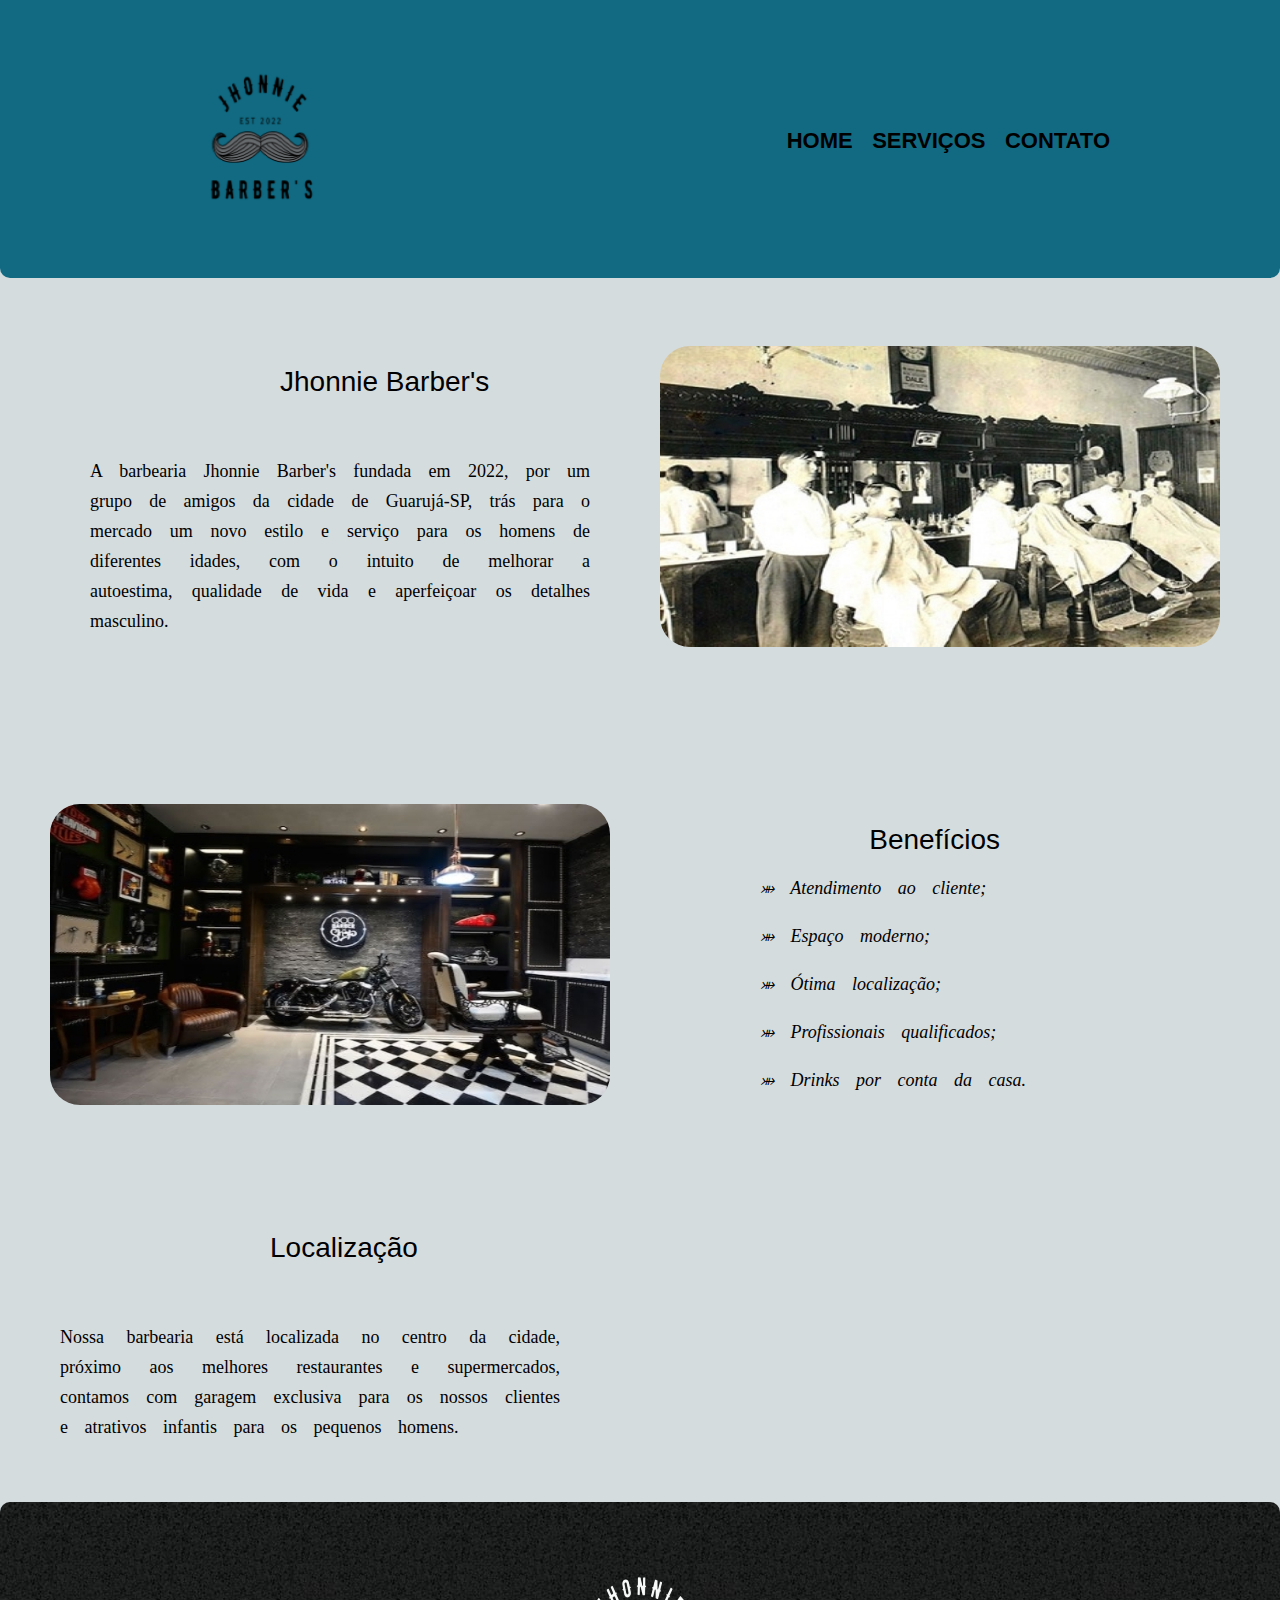
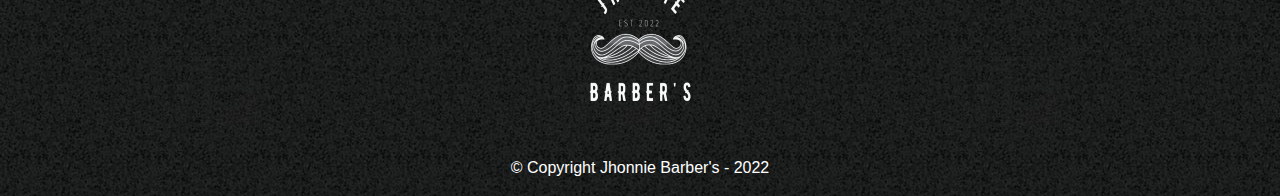
<file: index.html>
<!DOCTYPE html>
 <html lang="pt-br">
    <head>
        <meta charset="UTF-8">
        <meta name="viewport" content="width=device-width">
        <title>Jhonnie Barber's</title>

        <link rel="stylesheet" href="/reset.css/reset.css">
        <link rel="stylesheet" href="/style.css">
        <link rel="shortcut icon" href="/img/barbeariaIcons.ico"/>
        <link href="https: //fonts.googleapis.com/css2? family= Montserrat:wght@500 & display=swap" rel="stylesheet">
    </head>

    <body>
        <header>
            <div class="caixa">
                <h1><img src="/img/JhonnieBarbers.png" alt="Logo da Barberia Jhonnie"></h1>
                <nav>
                    <ul>
                        <li><a href="/index.html">Home</a></li>
                        <li><a href="/paginaServicos/servicos.html">Serviços</a></li>
                        <li><a href="/contato/contato.html">Contato</a></li>
                    </ul>
                </nav>
            </div>
        </header>

        <main>
            <section class="principal">
                <h2 class="tituloPrincipal">Jhonnie Barber's</h2>
                
                <img class="espacoBarbearia" src="/img/barbeariaJhonnie.jpg" alt="Espaço da Barbearia Jhonnie."> 

                <p id="texto">A barbearia Jhonnie Barber's fundada em 2022, por um grupo de amigos da cidade de Guarujá-SP, 
                trás para o mercado um novo estilo e serviço para os homens de diferentes idades, com o intuito de melhorar a autoestima,
                qualidade de vida e aperfeiçoar os detalhes masculino.</p>
            </section>    

            <section class="beneficios">
                <h3 class="tituloBeneficios">Benefícios</h3>

                <img class="imagemBeneficios" src="/img/beneficios.jpg" alt="Imagem dos benefícios da barbearia.">
                <ul>
                    <li class="itens">Atendimento ao cliente;</li>
                    <li class="itens">Espaço moderno;</li>
                    <li class="itens">Ótima localização;</li>
                    <li class="itens">Profissionais qualificados;</li>
                    <li class="itens">Drinks por conta da casa.</li>
                </ul>
            </section>

            <section>
                <h2 class="tituloMapa">Localização</h2>

                <p id="texto">Nossa barbearia está localizada no centro da cidade, próximo aos melhores restaurantes e supermercados,
                contamos com garagem exclusiva para os nossos clientes e atrativos infantis para os pequenos homens.
                </p>
                
                <iframe class="mapa" src="https://www.google.com/maps/embed?pb=!1m18!1m12!1m3!1d3645.79762306381!2d-46.25035978501462!3d-23.967595484482693!2m3!1f0!2f0!3f0!3m2!1i10
                24!2i768!4f13.1!3m3!1m2!1s0x94ce01cb47faf0a5%3A0xbf6765ca9531717d!2sR.%2015%20-%20Morrinhos%2C%20Guaruj%C3%A1%20-%20SP!5e0!3m2!1spt-BR!2sbr!4v166208841
                4961!5m2!1spt-BR!2sbr" width="600" height="450" style="border:0;" allowfullscreen="" loading="lazy" referrerpolicy="no-referrer-when-downgrade"></iframe>

            </section>
        </main>

        <footer>
            <img src="/img/jhonnieBarber.branco.png" alt="Logo da Barbearia Jhonnie">
            <p id="copyright">&copy; Copyright Jhonnie Barber's - 2022</p>
        </footer>
    </body>        
</html>
</file>
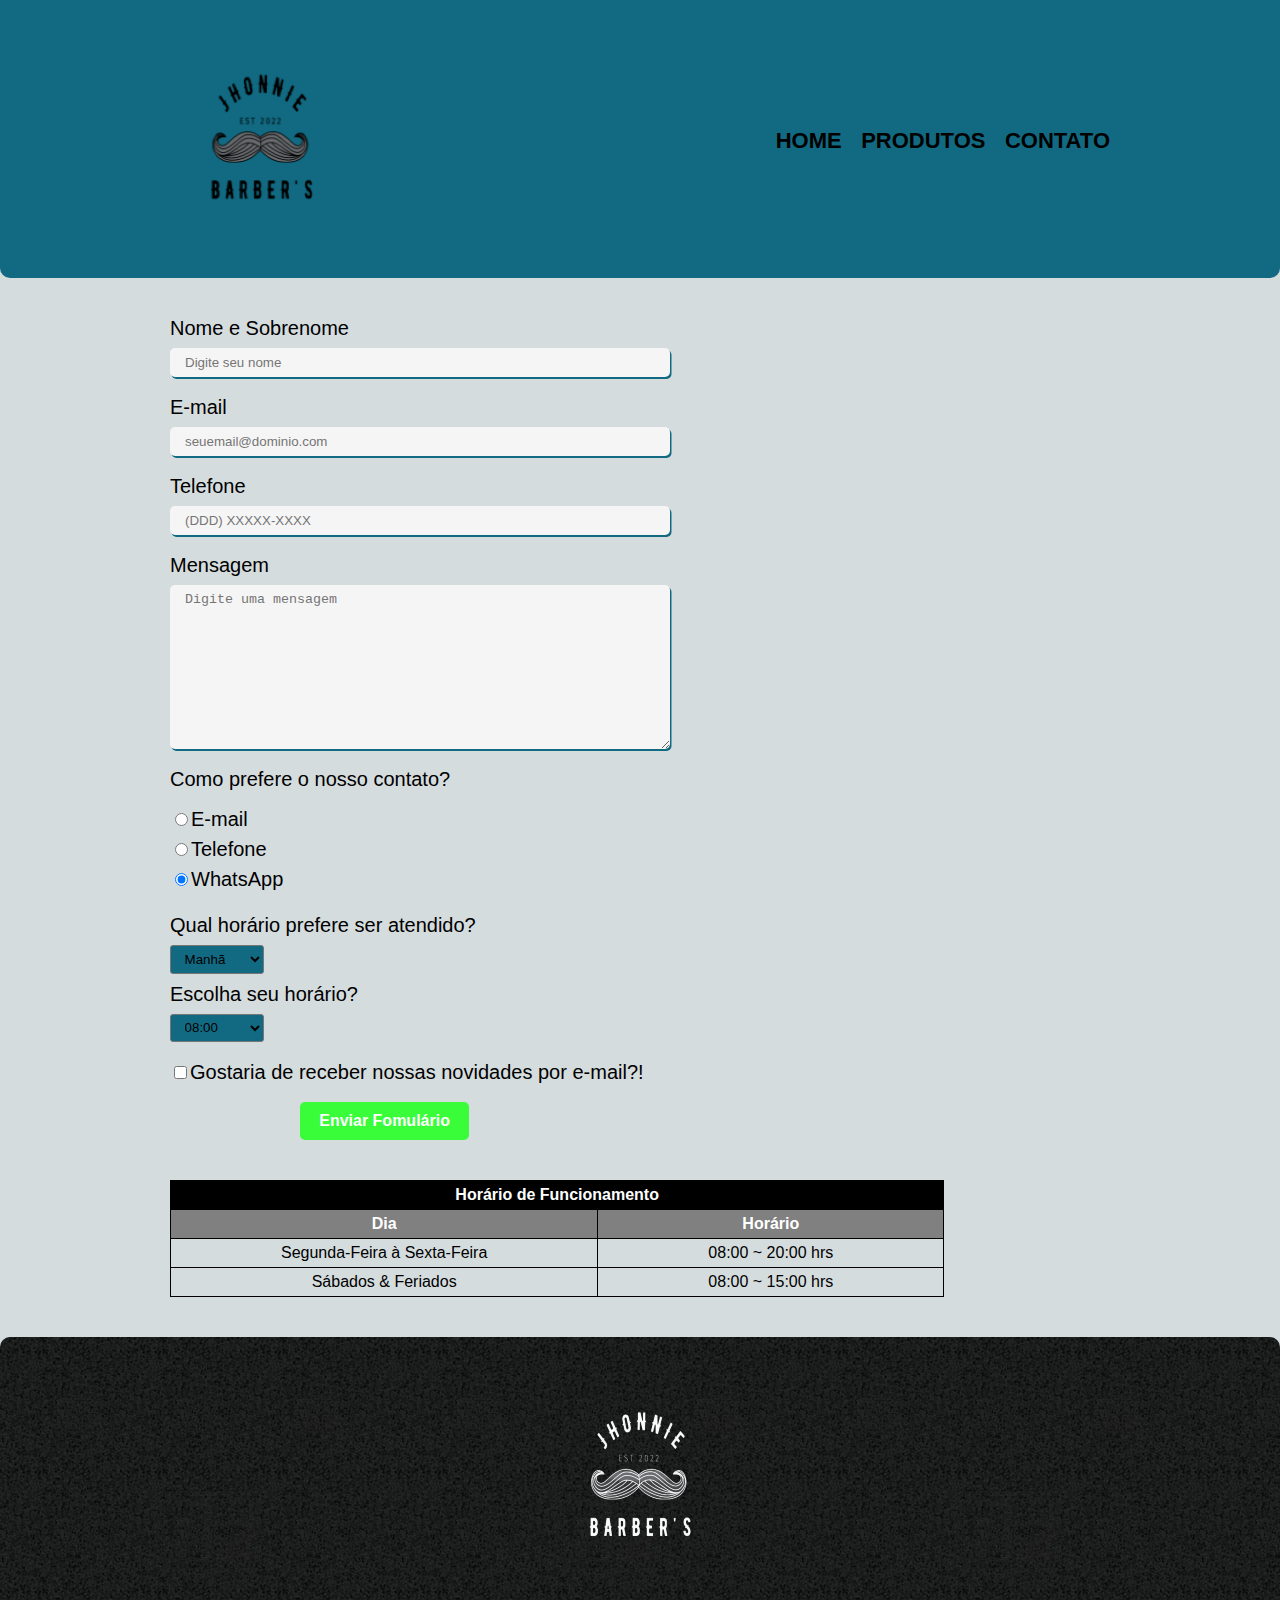
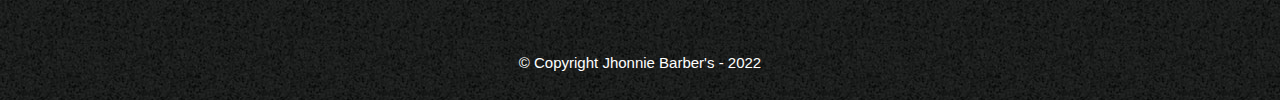
<file: Contato/index.html>
<!DOCTYPE html>
<html lang="pt-br">
    <head>
        <meta charset="UTF-8">
        <title>Contato - Jhonnie Barber's</title>

        <link rel="stylesheet" href="/reset.css/reset.css">
        <link rel="stylesheet" href="/Contato/contato.css"> 
    </head>

    <body>
        <header>
            <div class="caixa">
                <h1><img src="/img/JhonnieBarbers.png" alt="Logo da Barberia Jhonnie"></h1>
                <nav>
                    <ul>
                        <li><a href="/paginaInicial/index.html">Home</a></li>
                        <li><a href="/paginaProduto/index.html">Produtos</a></li>
                        <li><a href="/contato/index.html">Contato</a></li>
                    </ul>
                </nav>
            </div>
        </header>

        <main>
            <form>
                <label for="nomeSobrenome">Nome e Sobrenome</label>
                <input type="text" id="nomeSobrenome" class="input-padrao" required placeholder="Digite seu nome">

                <label for="email">E-mail</label>
                <input type="email" id="email" class="input-padrao" required placeholder="seuemail@dominio.com">

                <label for="telefone">Telefone</label>
                <input type="tel" id="telefone" maxlength="11" class="input-padrao" required placeholder="(DDD) XXXXX-XXXX">

                <label for="mensagem">Mensagem</label>
                <textarea cols="30" rows="10" id="mensagem" class="input-padrao" required placeholder="Digite uma mensagem"></textarea>

                <fieldset>
                    
                    <legend>Como prefere o nosso contato?</legend>

                    <label for="radio-email"><input type="radio" name="contato" value="email" id="radio-email">E-mail</label>

                    <label for="radio-telefone"><input type="radio" name="contato" value="telefone" id="radio-telefone">Telefone</label>
                    
                    <label for="radio-whatsapp"><input type="radio" name="contato" value="whatsapp" id="radio-whatsapp" checked>WhatsApp</label>
                    
                </fieldset><br>
            
                <fieldset class="horariosAtendimento">
                    <legend>Qual horário prefere ser atendido?</legend>
                    <select>
                        <option>Manhã</option>
                        <option>Tarde</option>
                        <option>Noite</option>
                    </select>

                    <legend>Escolha seu horário?</legend>
                    <select>
                        <option>08:00</option>
                        <option>09:00</option>
                        <option>10:00</option>
                        <option>11:00</option>
                        <option>12:00</option>
                        <option>13:00</option>
                        <option>14:00</option>
                        <option>15:00</option>
                        <option>16:00</option>
                        <option>17:00</option>
                        <option>18:00</option>
                        <option>19:00</option>
                        <option>20:00</option>
                    </select>
                </fieldset>

                <label class="checkbox-position"><input type="checkbox" required>Gostaria de receber nossas novidades por e-mail?!</label>

                <input type="submit" value="Enviar Fomulário" class="button">
            </form>

            <table>
                <thead>
                    <tr>
                        <th id="funcionamentoHorario" colspan="2">Horário de Funcionamento</th> 
                    </tr>
                    <tr>
                        <th>Dia</th>
                        <th>Horário</th>
                    </tr>
                </thead>
    
                <tbody>
                    <tr>
                        <td>Segunda-Feira à Sexta-Feira</td>
                        <td>08:00 ~ 20:00 hrs</td>
                    </tr>
                    <tr>
                        <td>Sábados & Feriados</td>
                        <td>08:00 ~ 15:00 hrs</td>
                    </tr>
                </tbody>
            </table>
        </main>

        <footer>
            <img src="/img/jhonnieBarber.branco.png" alt="Logo da Barbearia Jhonnie">
            <p class="copyright">&copy; Copyright Jhonnie Barber's - 2022</p>
        </footer>
    </body>
</html>
</file>
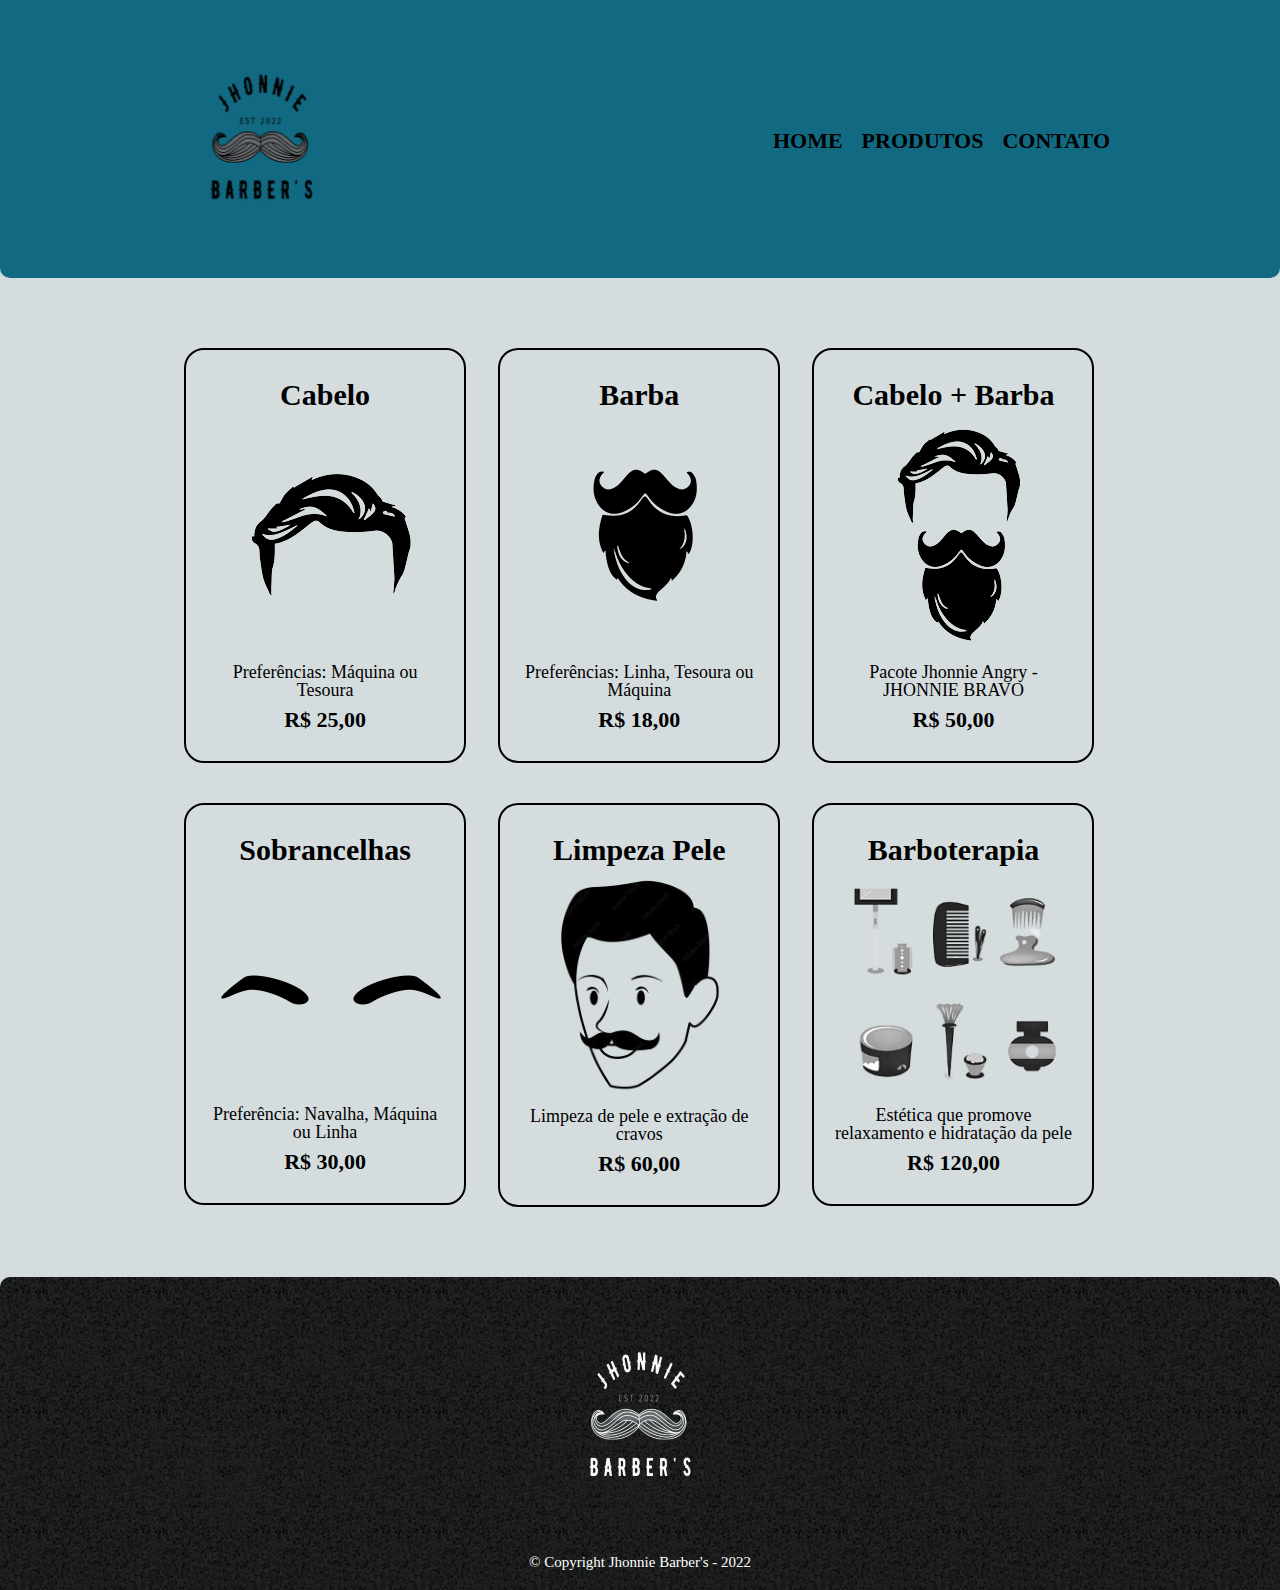
<file: paginaProduto/index.html>
<!DOCTYPE html>
<html>
    <head>
        <meta charset="UTF-8">
        <title>Produtos - Jhonnie Barber's</title>

        <link rel="stylesheet" href="/reset.css/reset.css">
        <link rel="stylesheet" href="produtos.css"> 
    </head>

    <body>
        <header>
            <div class="caixa">
                <h1><img src="/img/JhonnieBarbers.png" alt="Logo da Barbearia"></h1>
                <nav>
                    <ul>
                        <li><a href="/paginaInicial/index.html">Home</a></li>
                        <li><a href="/paginaProduto/index.html">Produtos</a></li>
                        <li><a href="/contato/index.html">Contato</a></li>
                    </ul>
                </nav>
            </div>
        </header>

        <main>
            <ul class="produtos">
                <li>
                    <h2>Cabelo</h2>
                    <img src="/img/cabelo1.png">
                    <p class="produto-descricao">Preferências: Máquina ou Tesoura</p>
                    <p class="produto-preco">R$ 25,00</p>
                </li>
                <li>
                    <h2>Barba</h2>
                    <img src="/img/barba1.png">
                    <p class="produto-descricao">Preferências: Linha, Tesoura ou Máquina</p>
                    <p class="produto-preco">R$ 18,00</p>
                </li>
                <li>
                    <h2>Cabelo + Barba</h2>
                    <img src="/img/cabelo+barba1.png">
                    <p class="produto-descricao">Pacote Jhonnie Angry - JHONNIE BRAVO</p>
                    <p class="produto-preco">R$ 50,00</p>
                </li>
                <li>
                    <h2>Sobrancelhas</h2>
                    <img src="/img/sobrancelhas.png">
                    <p class="produto-descricao">Preferência: Navalha, Máquina ou Linha</p>
                    <p class="produto-preco">R$ 30,00</p>
                </li>
                <li>
                    <h2>Limpeza Pele</h2>
                    <img src="/img/rosto.png">
                    <p class="produto-descricao">Limpeza de pele e extração de cravos</p>
                    <p class="produto-preco">R$ 60,00</p>
                </li>
                <li>
                    <h2>Barboterapia</h2>
                    <img src="/img/barboterapia.png">
                    <p class="produto-descricao">Estética que promove relaxamento e hidratação da pele</p>
                    <p class="produto-preco">R$ 120,00</p>
                </li>
            </ul>
        </main>

        <footer>
            <img src="/img/jhonnieBarber.branco.png" alt="Logo da Barbearia">
            <p class="copyright">&copy; Copyright Jhonnie Barber's - 2022</p>
        </footer>
    </body>
</html>
</file>
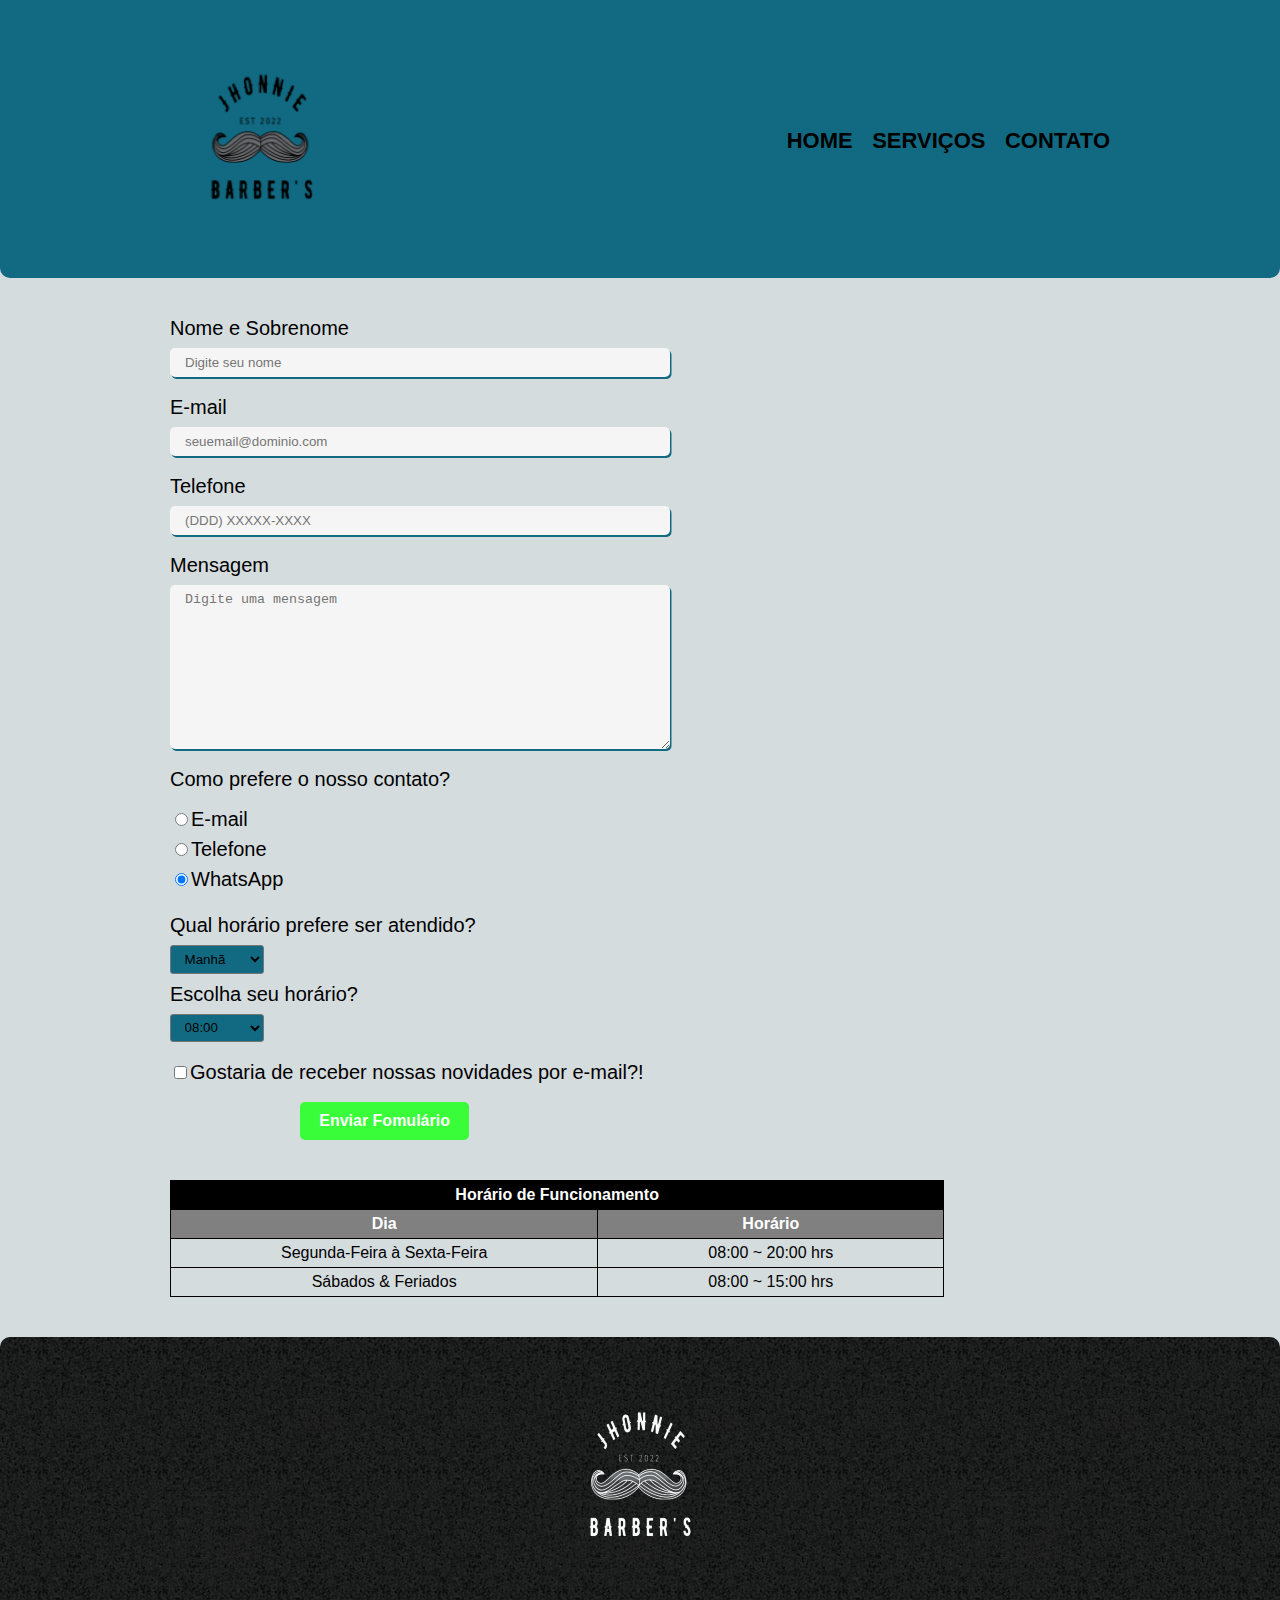
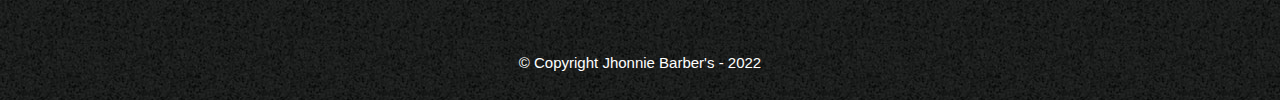
<file: Contato/contato.html>
<!DOCTYPE html>
<html lang="pt-br">
    <head>
        <meta charset="UTF-8">
        <title>Contato - Jhonnie Barber's</title>

        <link rel="stylesheet" href="/reset.css/reset.css">
        <link rel="stylesheet" href="/Contato/contato.css">
        <link rel="shortcut icon" href="/img/barbeariaIcons.ico"/>
        <link href="https: //fonts.googleapis.com/css2? family= Montserrat:wght@500 & display=swap" rel="stylesheet">
    </head>

    <body>
        <header>
            <div class="caixa">
                <h1><img src="/img/JhonnieBarbers.png" alt="Logo da Barberia Jhonnie"></h1>
                <nav>
                    <ul>
                        <li><a href="/index.html">Home</a></li>
                        <li><a href="/paginaServicos/servicos.html">Serviços</a></li>
                        <li><a href="/contato/contato.html">Contato</a></li>
                    </ul>
                </nav>
            </div>
        </header>

        <main>
            <form action="https://formspree.io/f/xqkjavbv" method="POST">
                
                <label for="nomeSobrenome">Nome e Sobrenome</label>
                <input type="text" name="Nome completo" id="nomeSobrenome" class="input-padrao" required placeholder="Digite seu nome">

                <label for="email">E-mail</label>
                <input type="email" name="E-mail" id="email" class="input-padrao" required placeholder="seuemail@dominio.com">

                <label for="telefone">Telefone</label>
                <input type="tel" name="Telefone" id="telefone" maxlength="11" class="input-padrao" required placeholder="(DDD) XXXXX-XXXX">

                <label for="mensagem">Mensagem</label>
                <textarea cols="30" rows="10" id="mensagem" name="Mensagem" class="input-padrao" required placeholder="Digite uma mensagem"></textarea>

                <fieldset>
                    
                    <legend>Como prefere o nosso contato?</legend>

                    <label for="radio-email"><input type="radio" name="Contato" value="email" id="radio-email">E-mail</label>

                    <label for="radio-telefone"><input type="radio" name="Contato" value="telefone" id="radio-telefone">Telefone</label>
                    
                    <label for="radio-whatsapp"><input type="radio" name="Contato" value="whatsapp" id="radio-whatsapp" checked>WhatsApp</label>
                    
                </fieldset><br>
            
                <fieldset class="horariosAtendimento">
                    <legend>Qual horário prefere ser atendido?</legend>
                    <select>
                        <option>Manhã</option>
                        <option>Tarde</option>
                        <option>Noite</option>
                    </select>

                    <legend>Escolha seu horário?</legend>
                    <select>
                        <option>08:00</option>
                        <option>09:00</option>
                        <option>10:00</option>
                        <option>11:00</option>
                        <option>12:00</option>
                        <option>13:00</option>
                        <option>14:00</option>
                        <option>15:00</option>
                        <option>16:00</option>
                        <option>17:00</option>
                        <option>18:00</option>
                        <option>19:00</option>
                        <option>20:00</option>
                    </select>
                </fieldset>

                <label class="checkbox-position"><input type="checkbox" required>Gostaria de receber nossas novidades por e-mail?!</label>

                <input type="submit" value="Enviar Fomulário" class="button">
            </form>

            <table>
                <thead>
                    <tr>
                        <th id="funcionamentoHorario" colspan="2">Horário de Funcionamento</th> 
                    </tr>
                    <tr>
                        <th>Dia</th>
                        <th>Horário</th>
                    </tr>
                </thead>
    
                <tbody>
                    <tr>
                        <td>Segunda-Feira à Sexta-Feira</td>
                        <td>08:00 ~ 20:00 hrs</td>
                    </tr>
                    <tr>
                        <td>Sábados & Feriados</td>
                        <td>08:00 ~ 15:00 hrs</td>
                    </tr>
                </tbody>
            </table>
        </main>

        <footer>
            <img src="/img/jhonnieBarber.branco.png" alt="Logo da Barbearia Jhonnie">
            <p class="copyright">&copy; Copyright Jhonnie Barber's - 2022</p>
        </footer>
    </body>
</html>
</file>
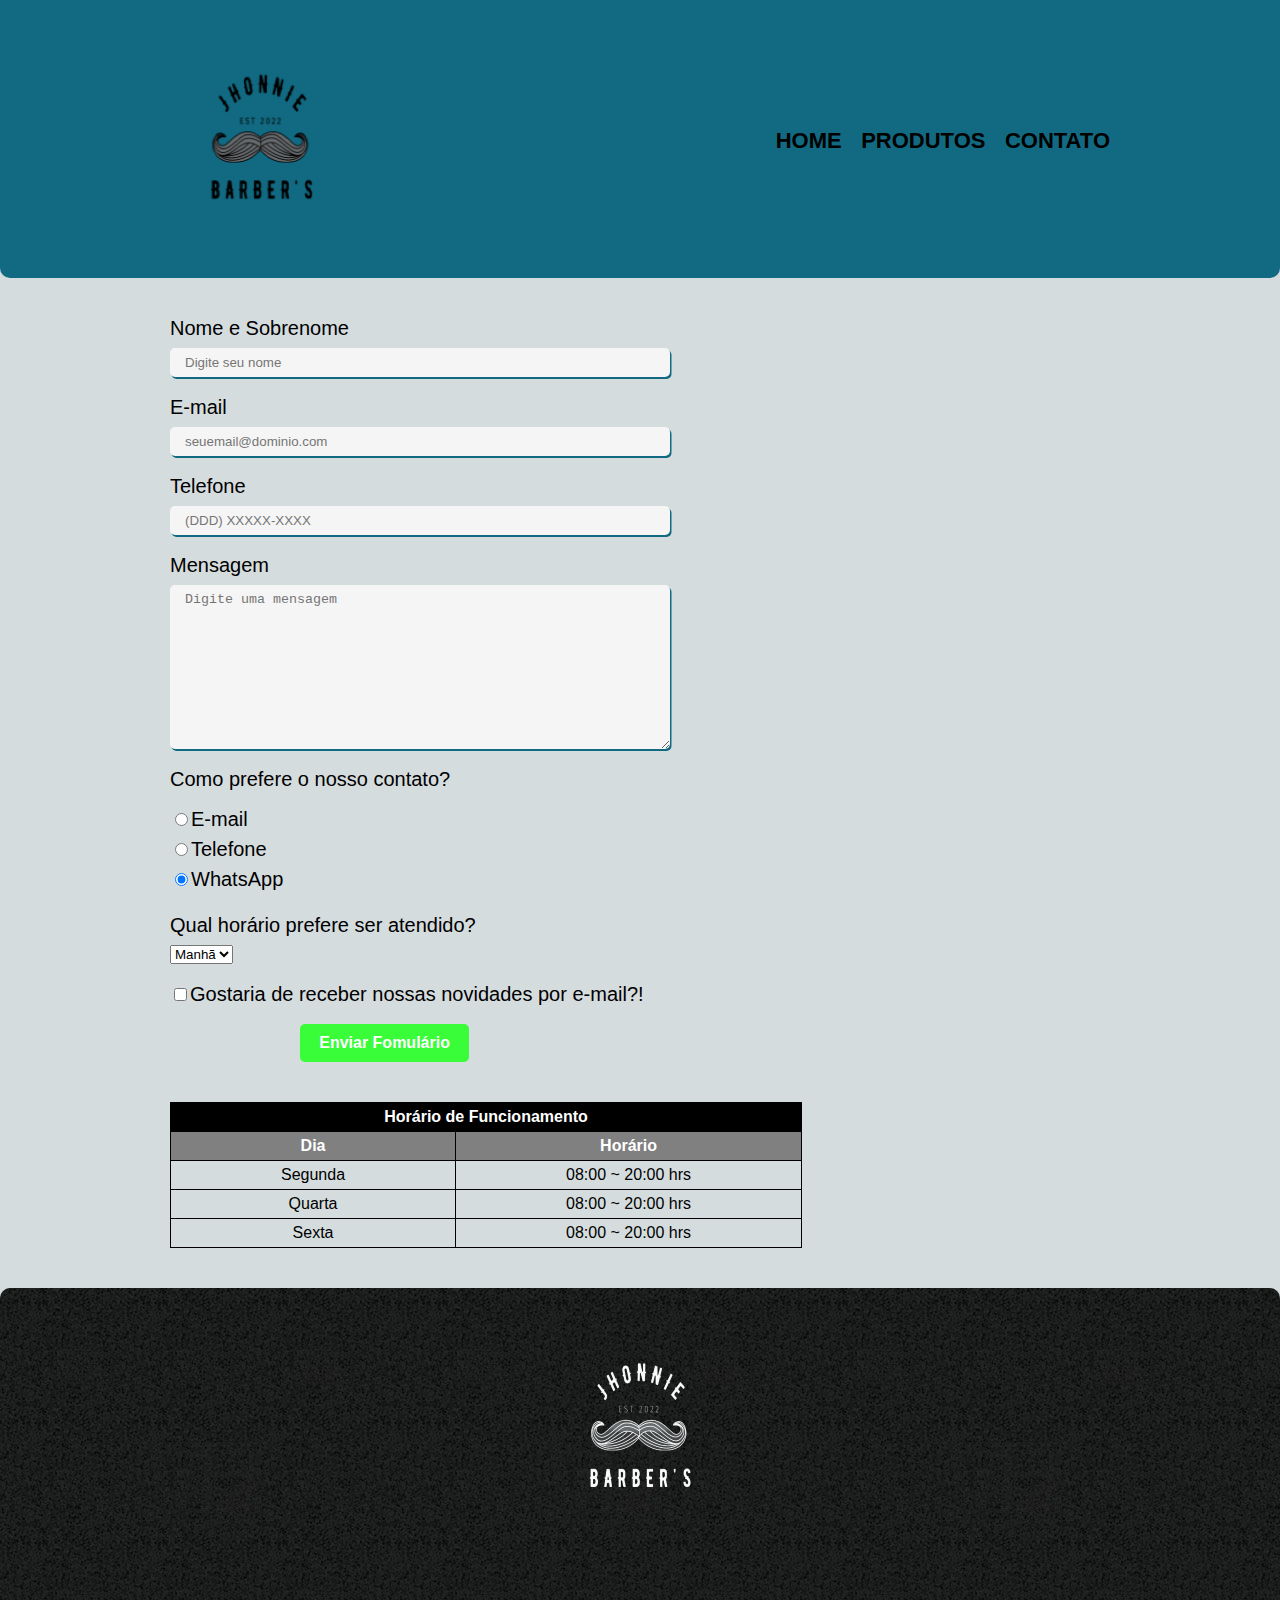
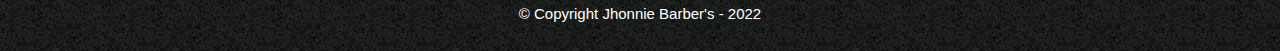
<file: Contato/contatos.html>
<!DOCTYPE html>
<html>
    <head>
        <meta charset="UTF-8">
        <title>Contato - Jhonnie Barber's</title>

        <link rel="stylesheet" href="/reset.css/reset.css">
        <link rel="stylesheet" href="/Contato/contato.css"> 
    </head>

    <body>
        <header>
            <div class="caixa">
                <h1><img src="/img/JhonnieBarbers.png" alt="Logo da Barberia Jhonnie"></h1>
                <nav>
                    <ul>
                        <li><a href="/Página Inicial/index.html">Home</a></li>
                        <li><a href="/Página Produto/produtos.html">Produtos</a></li>
                        <li><a href="/Contato/contatos.html">Contato</a></li>
                    </ul>
                </nav>
            </div>
        </header>

        <main>
            <form>
                <label for="nomeSobrenome">Nome e Sobrenome</label>
                <input type="text" id="nomeSobrenome" class="input-padrao" required placeholder="Digite seu nome">

                <label for="email">E-mail</label>
                <input type="email" id="email" class="input-padrao" required placeholder="seuemail@dominio.com">

                <label for="telefone">Telefone</label>
                <input type="tel" id="telefone" maxlength="11" class="input-padrao" required placeholder="(DDD) XXXXX-XXXX">

                <label for="mensagem">Mensagem</label>
                <textarea cols="30" rows="10" id="mensagem" class="input-padrao" required placeholder="Digite uma mensagem"></textarea>

                <fieldset>
                    
                    <legend>Como prefere o nosso contato?</legend>

                    <label for="radio-email"><input type="radio" name="contato" value="email" id="radio-email">E-mail</label>

                    <label for="radio-telefone"><input type="radio" name="contato" value="telefone" id="radio-telefone">Telefone</label>
                    
                    <label for="radio-whatsapp"><input type="radio" name="contato" value="whatsapp" id="radio-whatsapp" checked>WhatsApp</label>
                    
                </fieldset><br>
            
                <fieldset>
                    <legend>Qual horário prefere ser atendido?</legend>
                    <select>
                        <option>Manhã</option>
                        <option>Tarde</option>
                        <option>Noite</option>
                    </select>
                </fieldset>

                <label class="checkbox-position"><input type="checkbox" required>Gostaria de receber nossas novidades por e-mail?!</label>

                <input type="submit" value="Enviar Fomulário" class="button">
            </form>

            <table>
                <thead>
                    <tr>
                        <th id="funcionamentoHorario" colspan="2">Horário de Funcionamento</th> 
                    </tr>
                    <tr>
                        <th>Dia</th>
                        <th>Horário</th>
                    </tr>
                </thead>
    
                <tbody>
                    <tr>
                        <td>Segunda</td>
                        <td>08:00 ~ 20:00 hrs</td>
                    </tr>
                    <tr>
                        <td>Quarta</td>
                        <td>08:00 ~ 20:00 hrs</td>
                    </tr>
                    <tr>
                        <td>Sexta</td>
                        <td>08:00 ~ 20:00 hrs</td>
                    </tr>
                </tbody>
            </table>
        </main>

        <footer>
            <img src="/img/jhonnieBarber.branco.png" alt="Logo da Barbearia Jhonnie">
            <p class="copyright">&copy; Copyright Jhonnie Barber's - 2022</p>
        </footer>
    </body>
</html>
</file>
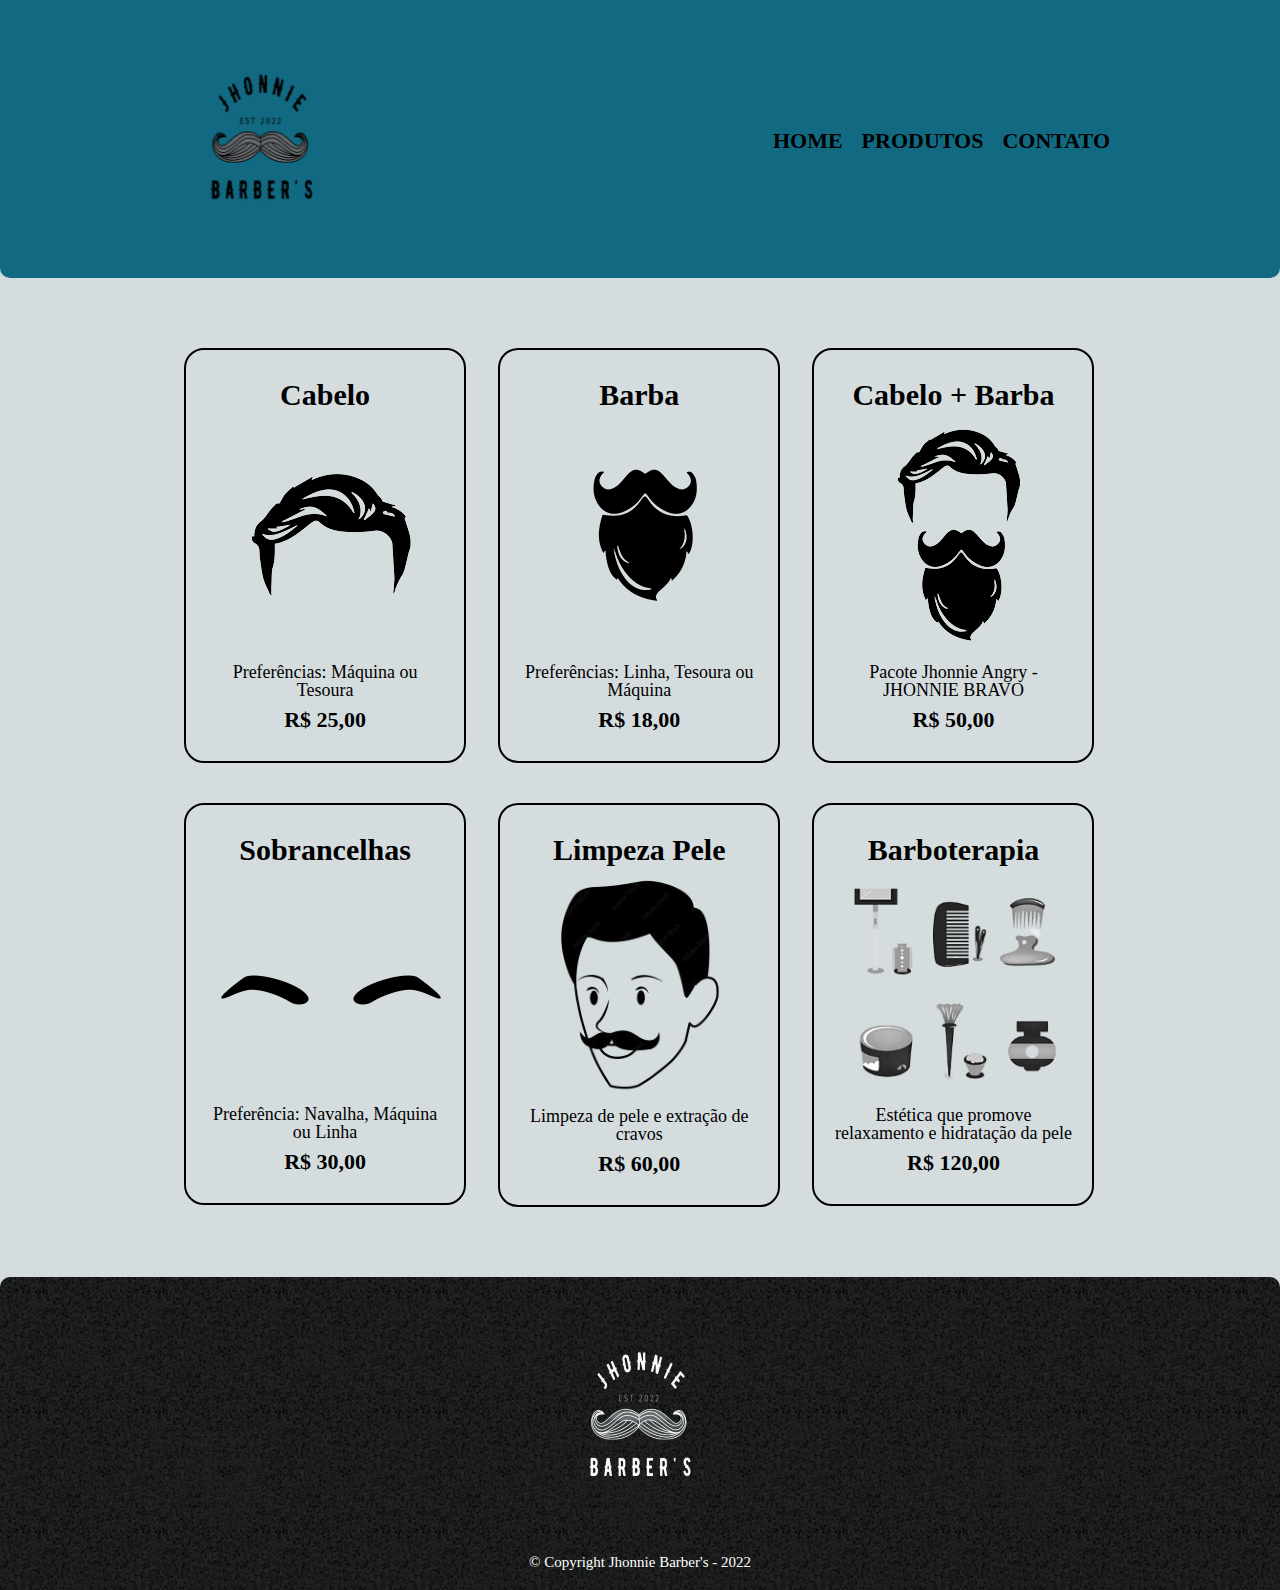
<file: paginaProduto/produto.html>
<!DOCTYPE html>
<html>
    <head>
        <meta charset="UTF-8">
        <title>Produtos - Jhonnie Barber's</title>

        <link rel="stylesheet" href="/reset.css/reset.css">
        <link rel="stylesheet" href="produtos.css"> 
    </head>

    <body>
        <header>
            <div class="caixa">
                <h1><img src="/img/JhonnieBarbers.png" alt="Logo da Barbearia"></h1>
                <nav>
                    <ul>
                        <li><a href="/index.html">Home</a></li>
                        <li><a href="/paginaProduto/produto.html">Produtos</a></li>
                        <li><a href="/contato/contato.html">Contato</a></li>
                    </ul>
                </nav>
            </div>
        </header>

        <main>
            <ul class="produtos">
                <li>
                    <h2>Cabelo</h2>
                    <img src="/img/cabelo1.png">
                    <p class="produto-descricao">Preferências: Máquina ou Tesoura</p>
                    <p class="produto-preco">R$ 25,00</p>
                </li>
                <li>
                    <h2>Barba</h2>
                    <img src="/img/barba1.png">
                    <p class="produto-descricao">Preferências: Linha, Tesoura ou Máquina</p>
                    <p class="produto-preco">R$ 18,00</p>
                </li>
                <li>
                    <h2>Cabelo + Barba</h2>
                    <img src="/img/cabelo+barba1.png">
                    <p class="produto-descricao">Pacote Jhonnie Angry - JHONNIE BRAVO</p>
                    <p class="produto-preco">R$ 50,00</p>
                </li>
                <li>
                    <h2>Sobrancelhas</h2>
                    <img src="/img/sobrancelhas.png">
                    <p class="produto-descricao">Preferência: Navalha, Máquina ou Linha</p>
                    <p class="produto-preco">R$ 30,00</p>
                </li>
                <li>
                    <h2>Limpeza Pele</h2>
                    <img src="/img/rosto.png">
                    <p class="produto-descricao">Limpeza de pele e extração de cravos</p>
                    <p class="produto-preco">R$ 60,00</p>
                </li>
                <li>
                    <h2>Barboterapia</h2>
                    <img src="/img/barboterapia.png">
                    <p class="produto-descricao">Estética que promove relaxamento e hidratação da pele</p>
                    <p class="produto-preco">R$ 120,00</p>
                </li>
            </ul>
        </main>

        <footer>
            <img src="/img/jhonnieBarber.branco.png" alt="Logo da Barbearia">
            <p class="copyright">&copy; Copyright Jhonnie Barber's - 2022</p>
        </footer>
    </body>
</html>
</file>
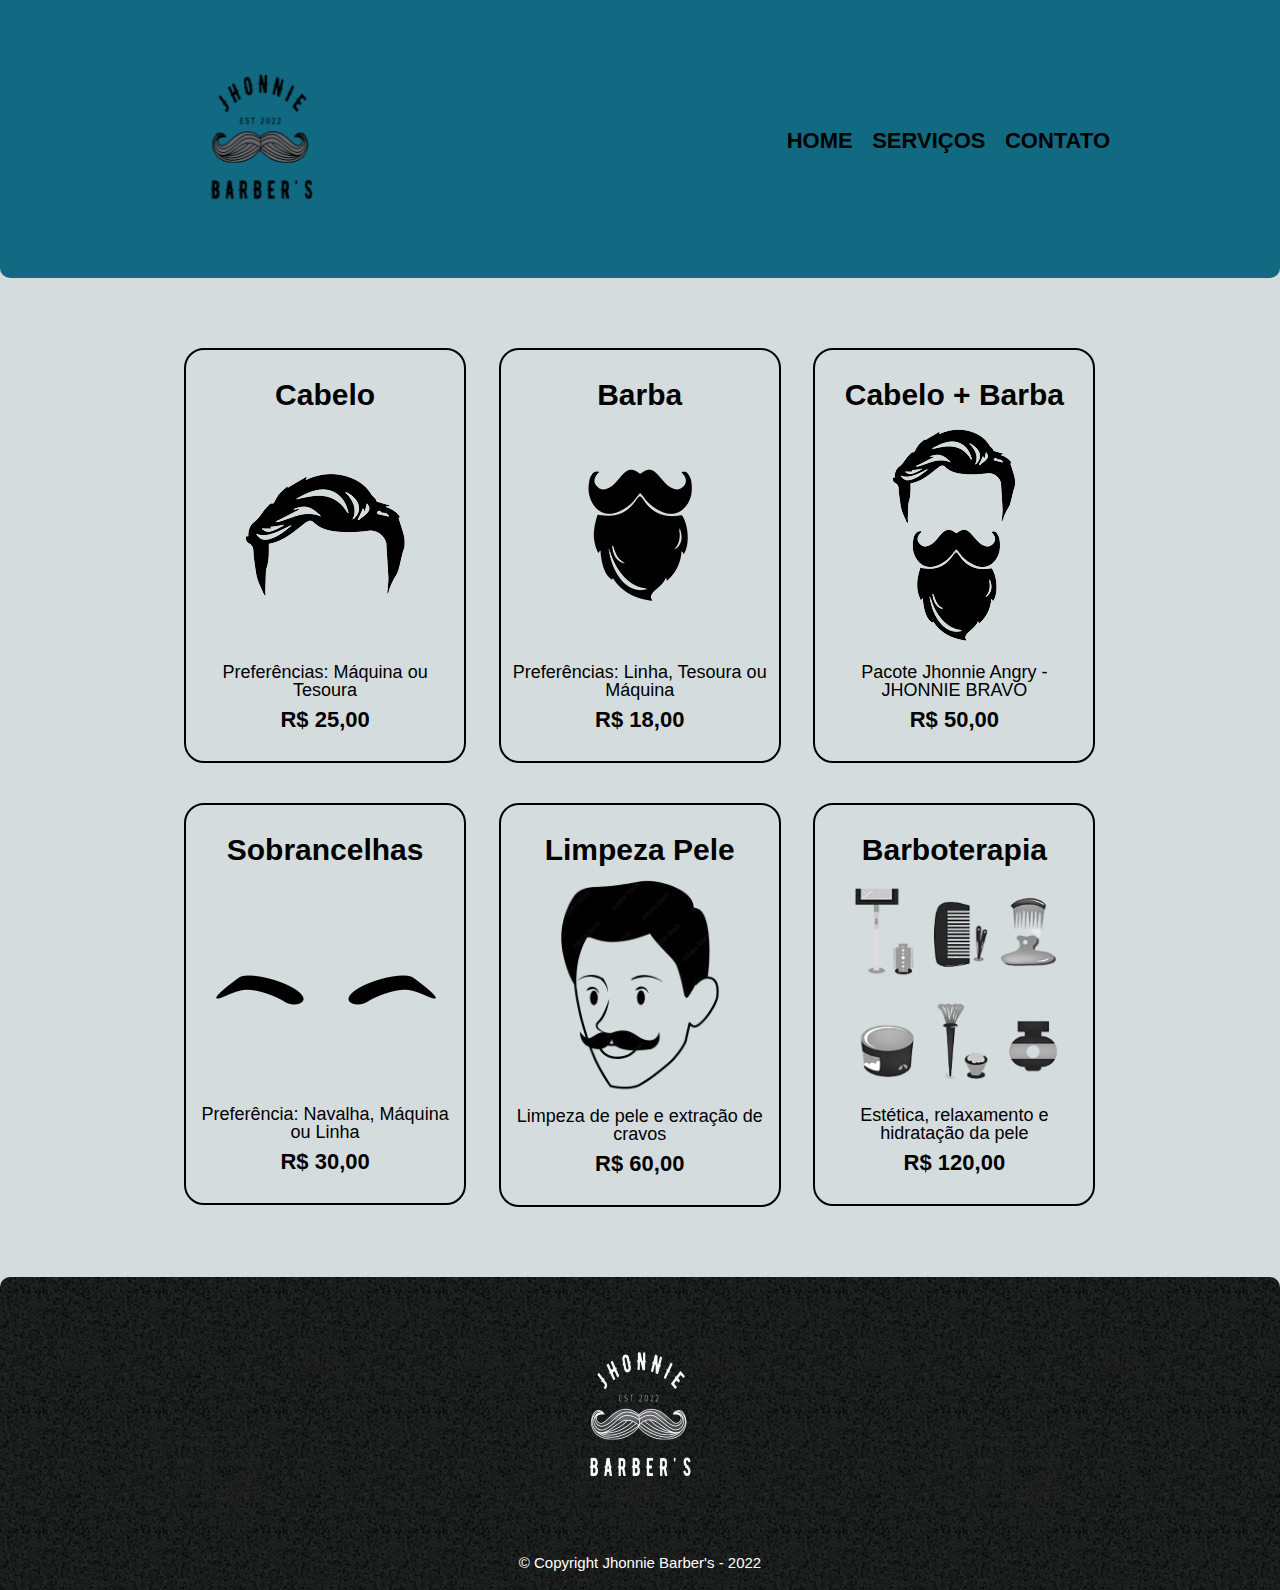
<file: paginaServicos/servicos.html>
<!DOCTYPE html>
<html>
    <head>
        <meta charset="UTF-8">
        <title>Serviços - Jhonnie Barber's</title>

        <link rel="stylesheet" href="/reset.css/reset.css">
        <link rel="stylesheet" href="servicos.css"> 
        <link rel="shortcut icon" href="/img/barbeariaIcons.ico"/>
        <link href="https: //fonts.googleapis.com/css2? family= Montserrat:wght@500 & display=swap" rel="stylesheet">
    </head>

    <body>
        <header>
            <div class="caixa">
                <h1><img src="/img/JhonnieBarbers.png" alt="Logo da Barbearia"></h1>
                <nav>
                    <ul>
                        <li><a href="/index.html">Home</a></li>
                        <li><a href="/paginaServicos/servicos.html">Serviços</a></li>
                        <li><a href="/contato/contato.html">Contato</a></li>
                    </ul>
                </nav>
            </div>
        </header>

        <main>
            <ul class="servicos">
                <li>
                    <h2>Cabelo</h2>
                    <img src="/img/cabelo1.png">
                    <p class="servicos-descricao">Preferências: Máquina ou Tesoura</p>
                    <p class="servicos-preco">R$ 25,00</p>
                </li>
                <li>
                    <h2>Barba</h2>
                    <img src="/img/barba1.png">
                    <p class="servicos-descricao">Preferências: Linha, Tesoura ou Máquina</p>
                    <p class="servicos-preco">R$ 18,00</p>
                </li>
                <li>
                    <h2>Cabelo + Barba</h2>
                    <img src="/img/cabelo+barba1.png">
                    <p class="servicos-descricao">Pacote Jhonnie Angry - JHONNIE BRAVO</p>
                    <p class="servicos-preco">R$ 50,00</p>
                </li>
                <li>
                    <h2>Sobrancelhas</h2>
                    <img src="/img/sobrancelhas.png">
                    <p class="servicos-descricao">Preferência: Navalha, Máquina ou Linha</p>
                    <p class="servicos-preco">R$ 30,00</p>
                </li>
                <li>
                    <h2>Limpeza Pele</h2>
                    <img src="/img/rosto.png">
                    <p class="servicos-descricao">Limpeza de pele e extração de cravos</p>
                    <p class="servicos-preco">R$ 60,00</p>
                </li>
                <li>
                    <h2>Barboterapia</h2>
                    <img src="/img/barboterapia.png">
                    <p class="servicos-descricao">Estética, relaxamento e hidratação da pele</p>
                    <p class="servicos-preco">R$ 120,00</p>
                </li>
            </ul>
        </main>

        <footer>
            <img src="/img/jhonnieBarber.branco.png" alt="Logo da Barbearia">
            <p class="copyright">&copy; Copyright Jhonnie Barber's - 2022</p>
        </footer>
    </body>
</html>
</file>
<file: style.css>
header {
    background: #116a82;
    padding: 20px 0px;
    border-radius: 0 0 10px 10px;
}

.caixa {
    position: relative;
    width: 940px;
    margin: 0 auto;
}

nav {
    position: absolute;
    top: 110px;
    right: 0;
}

nav li {
    display: inline;
    margin: 0 0 0 15px;
}

nav a {
    text-transform: uppercase;
    color: black;
    font-weight: bold;
    font-size: 22px;
    text-decoration: none;
}

nav a:hover {
    color: #c78c19;
}

body {
    background: #d5dcde;
    font-family: 'Montserrat', sans-serif;
}


.principal {
    padding: 30px;
}

.tituloPrincipal {
    text-align: justify;
    padding: 0 250px 0;
    margin-top: 60px;
    font-size: 28px;
    font-weight: 180;
    font-family: Impact, Haettenschweiler, 'Arial Narrow Bold', sans-serif;
    letter-spacing: 0;
}

.espacoBarbearia {
    width: 560px;
    margin-top: -50px;
    border-radius: 30px;
    margin-right: 30px;
    float: right;
}

.espacoBarbearia:hover {
    transform: scale(1.1);
    transition: 3s;
    cursor: pointer;
}

#texto {
   margin: 60px;
   text-align: justify;
   width: 500px;
   word-spacing: 12px;
   line-height: 30px;
   font-size: large;
   font-family: Georgia, 'Times New Roman', Times, serif;
}

#banner {
    width: 100%;
}

.tituloBeneficios {
    text-align: right;
    margin-right: 220px;
    margin-top: 40px;
    padding: 10px;
    font-size: 28px;
    font-weight: 180;
    font-family: Impact, Haettenschweiler, 'Arial Narrow Bold', sans-serif;
    letter-spacing: 0;
}

.itens:before {
    content: "⤕ ";
}

.itens {
   text-align: left;
   margin-left: 700px; 
   padding: 10px;
   word-spacing: 12px;
   line-height: 28px;
   font-size: large;
   font-family: Georgia, 'Times New Roman', Times, serif;
   font-style: italic;
   
}

.beneficios {
    padding: 50px;
}

.imagemBeneficios {
    width: 560px;
    margin-top: -60px;
    border-radius: 30px;
    margin-right: -30px;
    float: left;
}

.imagemBeneficios:hover {
    transform: scale(1.1);
    transition: 3s;
    cursor: pointer;
}

.tituloMapa { 
    text-align: justify;
    margin-left: 40px;
    padding: 80px 230px 0   ;
    font-size: 28px;
    font-weight: 180;
    font-family: Impact, Haettenschweiler, 'Arial Narrow Bold', sans-serif;
    letter-spacing: 0;
}

.mapa {
    margin-right: 60px;
    width: 580px;
    height: 290px;
    margin-top: -320px;
    border-radius: 20px;
    float: right;
}

.mapa:hover {
    transform: scale(1.1);
    transition: 3s;
    cursor: pointer;
}

footer {
    text-align: center;
    background: url("/img/bg.jpg");
    padding: 20px 20px;
    border-radius: 10px 10px 0 0;
}

#copyright {
    text-align: center;
    color: #ffffff;

}
</file>
<file: Contato/contato.css>
header {
    background: #116a82;
    padding: 20px 0px;
    border-radius: 0 0 10px 10px;
}

.caixa {
    position: relative;
    width: 940px;
    margin: 0 auto;
}

nav {
    position: absolute;
    top: 110px;
    right: 0;
}

nav li {
    display: inline;
    margin: 0 0 0 15px;
}

nav a {
    text-transform: uppercase;
    color: black;
    font-weight: bold;
    font-size: 22px;
    text-decoration: none;
}

nav a:hover {
    color: #c78c19;
}

body {
    background: #d5dcde;
    font-family: 'Montserrat', sans-serif;
}

main {
    width: 940px;
    margin: 0 auto;
}

form {
    margin: 40px 0;
}

form label, form legend {
    display: block;
    font-size: 20px;
    margin: 10px 0 10px;
}

.input-padrao {
    display: block;
    background: whitesmoke;
    border-radius: 5px;
    margin: 0 0 20px;
    padding: 7px 15px;
    width: 50%;
    border: none 1px;
    box-shadow: 1.5px 2px #116a82;
}

.horariosAtendimento > select {
    border-radius: 3px;
    width: 10%;
    padding: 0.3rem 0.6rem;
    cursor: pointer;
    color: black;
    background-color: #116a82;
}

.checkbox-position {
    margin: 20px 0;
}

.button {
    width: 18%;
    margin-left: 130px;
    padding: 10px;
    border: none;
    border-radius: 5px;
    background: rgb(56, 253, 56);
    font-size: 16px;
    font-weight: bold;
    color: white;
    cursor: pointer;
    transition: 2s all;
}

.button:hover {
    background: darkgreen;
    transform: scale(1.2);
}

table {
    margin: 20px 0 40px;
}

#funcionamentoHorario {
    background: black;
}

thead {
    background: gray;
    color: white;
    font-weight: bold;
}

td, th { 
    text-align: center;
    border: 1px solid black;
    padding: 6px 110px;
}

footer {
    text-align: center;
    background: url("/img/bg.jpg");
    padding: 20px 20px;
    border-radius: 10px 10px 0 0;
}

p {
    display: block;
    font-size: 20px;
    margin: 0 200px 10px;
}

.copyright {
    color: #ffffff;
    font-size: 15px;
    margin-top: 60px;
}
</file>
<file: paginaProduto/produtos.css>
header {
    background: #116a82;
    padding: 20px 0px;
    border-radius: 0 0 10px 10px;
}

.caixa {
    position: relative;
    width: 940px;
    margin: 0 auto;
}

nav {
    position: absolute;
    top: 110px;
    right: 0;
}

nav li {
    display: inline;
    margin: 0 0 0 15px;
}

nav a {
    text-transform: uppercase;
    color: black;
    font-weight: bold;
    font-size: 22px;
    text-decoration: none;
}

nav a:hover {
    color: #c78c19;
    text-decoration: underline;
}

body { 
    background: #d5dcde;
}

.produtos {
    width: 940px;
    margin: 0 auto;
    padding: 50px 0;
}

.produtos li {
    display: inline-block;
    text-align: center;
    width: 30%;
    vertical-align: top;
    margin: 20px 1.5%;
    padding: 30px 20px;
    box-sizing: border-box;
    border: 2px solid #000000;
    border-radius: 20px 20px;
}

.produtos li:hover {
    border-color: #c78c19;
}

.produtos li:active {
    border-color: #088c19;  
}

.produtos li:hover h2 {
    font-size: 35px;
}

.produtos h2 {
    font-size: 30px;
    font-weight: bold;
}

.produto-descricao {
    font-size: 18px;
}

.produto-preco {
    font-size: 22px;
    font-weight: bold;
    margin-top: 10px;
}

footer {
    text-align: center;
    background: url("/img/bg.jpg");
    padding: 20px 20px;
    border-radius: 10px 10px 0 0;
}

.copyright {
    color: #ffffff;
    font-size: 15px;
    margin-top: 20px;
}
</file>
<file: paginaServicos/servicos.css>
header {
    background: #116a82;
    padding: 20px 0px;
    border-radius: 0 0 10px 10px;
}

.caixa {
    position: relative;
    width: 940px;
    margin: 0 auto;
}

nav {
    position: absolute;
    top: 110px;
    right: 0;
}

nav li {
    display: inline;
    margin: 0 0 0 15px;
}

nav a {
    text-transform: uppercase;
    color: black;
    font-weight: bold;
    font-size: 22px;
    text-decoration: none;
}

nav a:hover {
    color: #c78c19;
}

body { 
    background: #d5dcde;
    font-family: 'Montserrat', sans-serif;
}

.servicos {
    width: 940px;
    margin: 0 auto;
    padding: 50px 0;
}

.servicos li {
    display: inline-block;
    text-align: center;
    width: 30%;
    vertical-align: top;
    margin: 20px 1.5%;
    padding: 30px 5px;
    box-sizing: border-box;
    border: 2px solid #000000;
    border-radius: 20px 20px;
}

.servicos li:hover {
    border-color: #c78c19;
}

.servicos li:active {
    border-color: #088c19;  
}

.servicos li:hover h2 {
    font-size: 35px;
}

.servicos h2 {
    font-size: 30px;
    font-weight: bold;
}

.servicos-descricao {
    font-size: 18px;
}

.servicos-preco {
    font-size: 22px;
    font-weight: bold;
    margin-top: 10px;
}

footer {
    text-align: center;
    background: url("/img/bg.jpg");
    padding: 20px 20px;
    border-radius: 10px 10px 0 0;
}

.copyright {
    color: #ffffff;
    font-size: 15px;
    margin-top: 20px;
}
</file>
